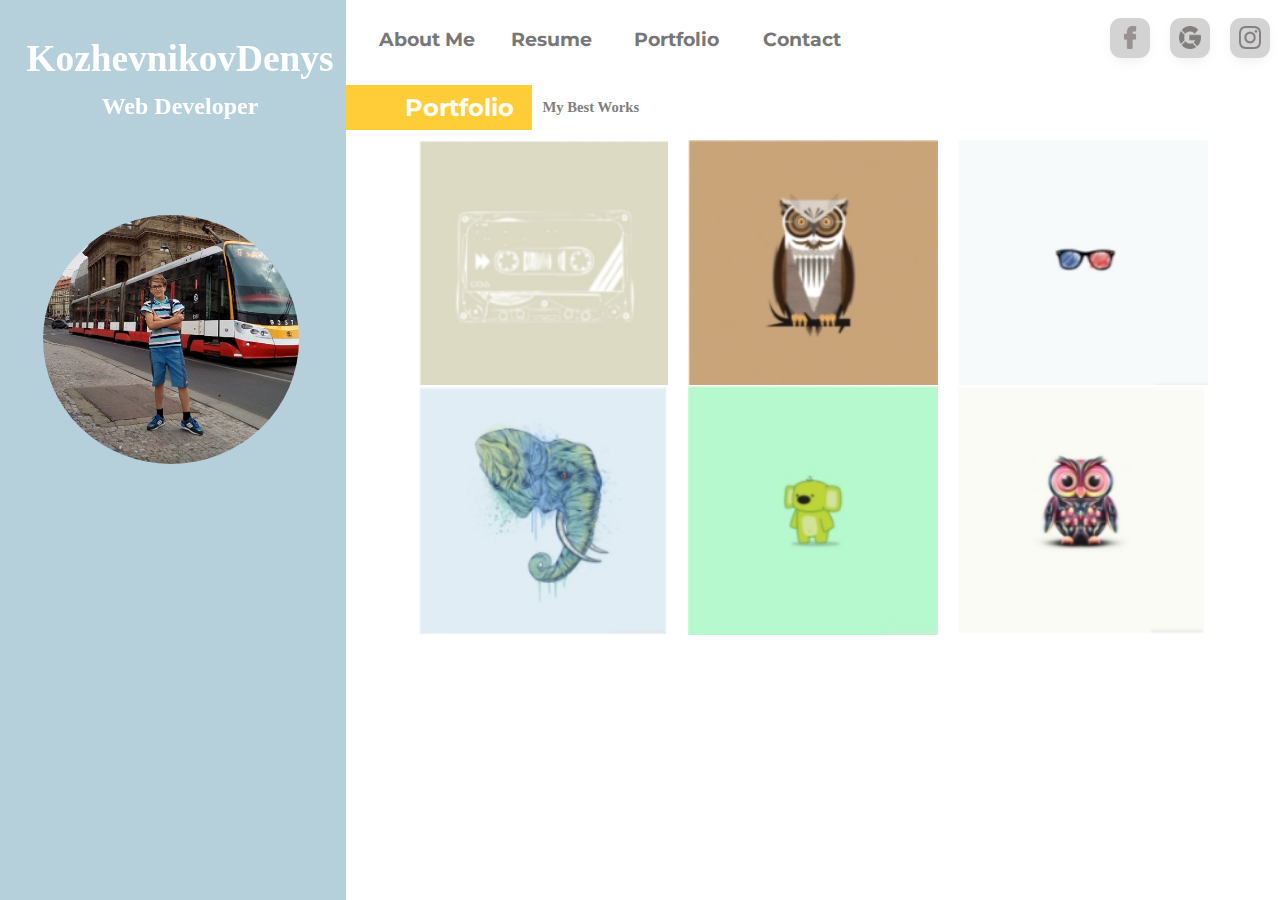
<file: Portfolio.html>
<!DOCTYPE html>
<html>
<head>
	<meta charset="utf-8">
	<link rel="shortcut icon" href="img/html.png" type="image/x-icon">
	<meta name="viewport" content="width=device-width, initial-scale=1.0,">
	<title>Portfolio</title>
	<link href="https://fonts.googleapis.com/css?family=Montserrat&display=swap" rel="stylesheet">
	<link rel="stylesheet" type="text/css" href="css/Portfolio.css">
</head>
<body>
	<div class="container">
		<div class="header">
				<div class="menu-wrap">
    				<input type="checkbox" class="toggler">
    				<div class="hamburger"><div></div></div>
    				<div class="menu">
      				<div>
        				<div>
          				<ul>
            				<li><a href="index.html">About Me</a></li>
            				<li><a href="Resume.html">Resume</a></li>
            				<li><a href="#">Portfolio</a></li>
            				<li><a href="Contact.html">Contact</a></li>
          				</ul>
        				</div>
      				</div>
    				</div>
  				</div>
			<div class="text">
				<p class="p1">KozhevnikovDenys</p>
				<p class="p2">Web Developer</p>
			</div>
			<p class="p300">Web Developer</p>
			<div class="oval">
				<div class="oval2"></div>
			</div>
			<div class="icono">
				<div class="fc">
					<div class="social-btns">
						<a class="btn facebook" href="#">
							<img class="i1mg" src="img/face.png" alt="">
						</a>
					</div>	
				</div>
				<div class="google">
					<div class="social-btns">
					<a class="btn google" href="#">
						<img class="i1mg" src="img/google.png" alt="">
					</a>
					</div>
				</div>	
				<div class="instg">
					<div class="social-btns">
					<a class="btn dribbble" href="#">
						<img class="i1mg" src="img/inst.png" alt="">
					</a>
					</div>
				</div>
			</div>
		</div>
		<div class="contact">
			<div class="meny">
				<ul class="menus">
    				<li><a href="index.html">About Me</a></li>
    				<li><a href="Resume.html">Resume</a></li>
    				<li><a href="#">Portfolio</a></li>
    				<li><a href="Contact.html">Contact</a></li>
    			</ul>	
			</div>
			<div class="icon">
				<div class="fc">
					<div class="social-btns">
						<a class="btn facebook" href="#">
							<img class="i1mg" src="img/face.png" alt="">
						</a>
					</div>	
				</div>
				<div class="google">
					<div class="social-btns">
					<a class="btn google" href="#">
						<img class="i1mg" src="img/google.png" alt="">
					</a>
					</div>
				</div>	
				<div class="instg">
					<div class="social-btns">
					<a class="btn dribbble" href="#">
						<img class="i1mg" src="img/inst.png" alt="">
					</a>
					</div>
				</div>
			</div>
			<div class="about_me">
				<div class="about"><p class="p6">Portfolio</p>
			</div>
			<p class="p3">My Best Works</p>	
			</div>
			<div class="my_best">
				<div class="best1">
					<img class="sim" src="img/foto10.jpg" alt="">
				</div>
				<div class="best2">
					<img class="sim" src="img/foto11.jpg" alt="">
				</div>
				<div class="best3">
					<img class="sim" src="img/foto12.jpg" alt="">
				</div>
				<div class="best5">
					<img class="sim" src="img/foto13.jpg" alt="">
				</div>
				<div class="best6">
					<img class="sim" src="img/foto14.jpg" alt="">
				</div>
				<div class="best7">
					<img class="sim" src="img/foto15.jpg" alt="">
				</div>
			</div>
		</div>
	</div>
</body>
</html>
</file>
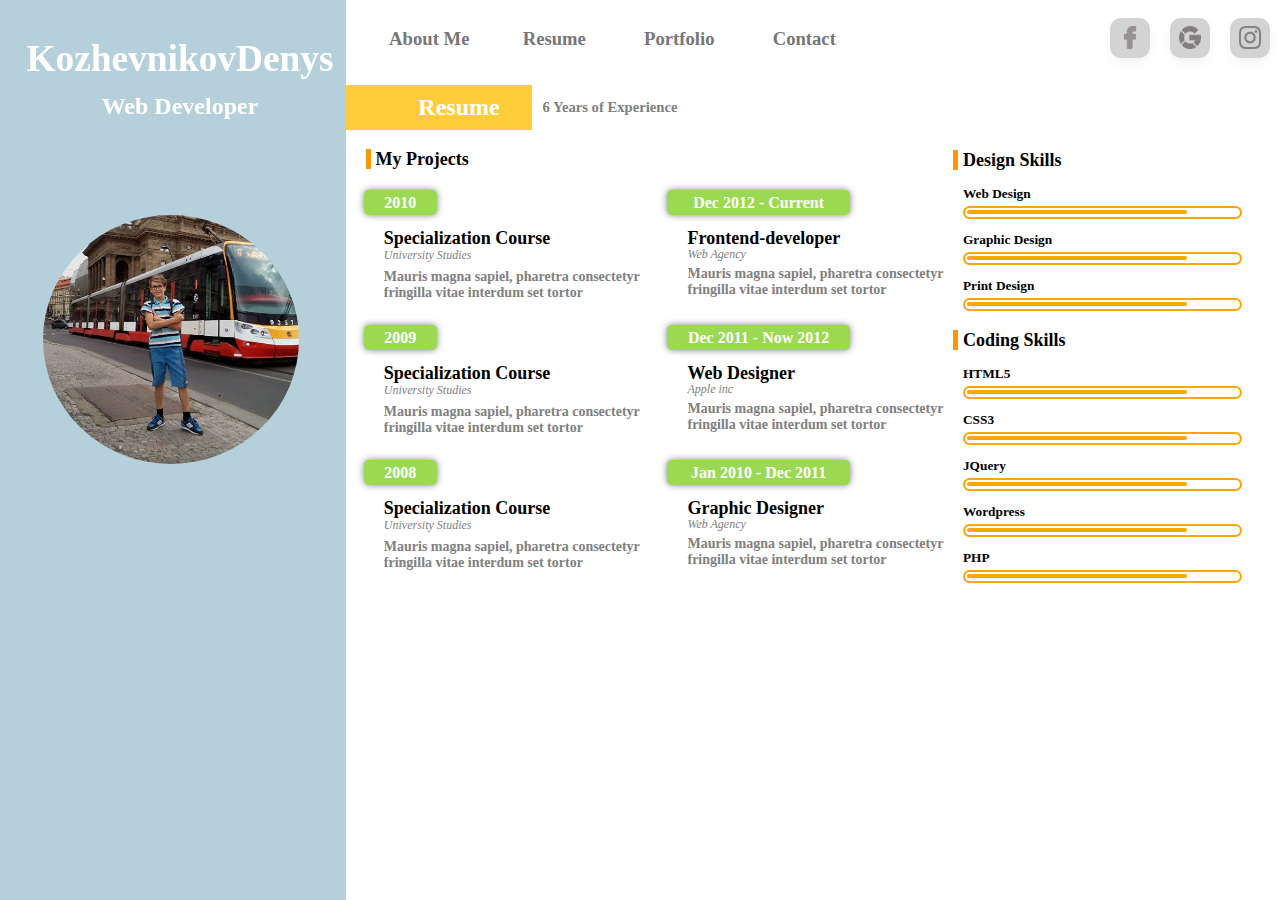
<file: Resume.html>
<!DOCTYPE html>
<html>
<head lang="uk">
	<meta charset="utf-8">
	<link rel="shortcut icon" href="img/html.png" type="image/x-icon">
	<meta name="viewport" content="width=device-width, initial-scale=1.0">
	<link href="https://fonts.googleapis.com/css?family=Montserrat&display=swap" rel="stylesheet">
	<title>Resume</title>
	<link rel="stylesheet" type="text/css" href="css/Resume.css">
</head>
<body>
	<div class="container">
		<div class="header">
			<div class="menu-wrap">
    			<input type="checkbox" class="toggler">
    			<div class="hamburger"><div></div></div>
    			<div class="menu">
      			<div>
        			<div>
          			<ul>
            			<li><a href="index.html">About Me</a></li>
            			<li><a href="#">Resume</a></li>
            			<li><a href="Portfolio.html">Portfolio</a></li>
            			<li><a href="Contact.html">Contact</a></li>
          			</ul>
        			</div>
      			</div>
    			</div>
  			</div>
			<div class="text">
				<p class="p1">KozhevnikovDenys</p>
				<p class="p2">Web Developer</p>
			</div>
			<p class="p300">Web Developer</p>
			<div class="oval">
				<div class="oval2"></div>
			</div>
			<div class="icono">
				<div class="fc">
					<div class="social-btns">
						<a class="btn facebook" href="#">
							<img class="i1mg" src="img/face.png" alt="">
						</a>
					</div>	
				</div>
				<div class="google">
					<div class="social-btns">
					<a class="btn google" href="#">
						<img class="i1mg" src="img/google.png" alt="">
					</a>
					</div>
				</div>	
				<div class="instg">
					<div class="social-btns">
					<a class="btn dribbble" href="#">
						<img class="i1mg" src="img/inst.png" alt="">
					</a>
					</div>
				</div>
			</div>
		</div>
		<div class="contact">
			<div class="meny">
				<ul class="menus">
    				<li><a href="index.html">About Me</a></li>
    				<li><a href="#">Resume</a></li>
    				<li><a href="Portfolio.html">Portfolio</a></li>
    				<li><a href="Contact.html">Contact</a></li>
    			</ul>	
			</div>
			<div class="icon">
				<div class="fc">
					<div class="social-btns">
						<a class="btn facebook" href="#">
							<img class="i1mg" src="img/face.png" alt="">
						</a>
					</div>	
				</div>
				<div class="google">
					<div class="social-btns">
					<a class="btn google" href="#">
						<img class="i1mg" src="img/google.png" alt="">
					</a>
					</div>
				</div>	
				<div class="instg">
					<div class="social-btns">
					<a class="btn dribbble" href="#">
						<img class="i1mg" src="img/inst.png" alt="">
					</a>
					</div>
				</div>
			</div>
			<div class="about_me">
				<div class="about"><p class="p6">Resume</p>
			</div>
			<p class="p3">6 Years of Experience</p>	
			</div>
			<div class="text2">
				<div class="text__text_resume">
					<div class="star">
						<p class="p20"><a class="a" href="#">Education</a></p>
					</div>
					<div class="end">
						<p class="p20"><a class="a" href="#">Experience</a></p>
					</div>
					<div class="center">
						<p class="p20"><a class="a" href="#">My Projects</a></p>
					</div>
				</div>
				<div class="text_foto_foto_text">
					<div class="left2010">
						<div class="class">2010</div>
						<div class="blos_text">
							<p class="p23">Specialization Course</p>
							<p class="class3">University Studies</p>
							<p class="p24">Mauris magna sapiel, pharetra consectetyr fringilla vitae interdum set tortor</p>
						</div>
					</div>
					<div class="left2009">
						<div class="class">2009</div>
						<div class="blos_text">
							<p class="p23">Specialization Course</p>
							<p class="class3">University Studies</p>
							<p class="p24">Mauris magna sapiel, pharetra consectetyr fringilla vitae interdum set tortor</p>
						</div>
					</div>
					<div class="left2008">
						<div class="class">2008</div>
						<div class="blos_text">
							<p class="p23">Specialization Course</p>
							<p class="class3">University Studies</p>
							<p class="p24">Mauris magna sapiel, pharetra consectetyr fringilla vitae interdum set tortor</p>
						</div>
					</div>

						<!--==Права сторона==-->
					<div class="preg2012">
						<div class="class2">Dec 2012 - Current</div>
						<div class="blos_text2">
							<p class="p26">Frontend-developer</p>
							<p class="class4">Web Agency</p>
							<p class="p27">Mauris magna sapiel, pharetra consectetyr fringilla vitae interdum set tortor</p>
						</div>
					</div>
					<div class="preg2011">
						<div class="class2">Dec 2011 - Now 2012</div>
						<div class="blos_text2">
							<p class="p26">Web Designer</p>
							<p class="class4">Apple inc</p>
							<p class="p27">Mauris magna sapiel, pharetra consectetyr fringilla vitae interdum set tortor</p>
						</div>
					</div>
					<div class="preg2010">
						<div class="class2">Jan 2010 - Dec 2011</div>
						<div class="blos_text2">
							<p class="p26">Graphic Designer</p>
							<p class="class4">Web Agency</p>
							<p class="p27">Mauris magna sapiel, pharetra consectetyr fringilla vitae interdum set tortor</p>
						</div>
					</div>
				</div>
			</div>
			<div class="text3">
				<div class="den">
					<div class="div9"><p class="p30"><a class="a" href="#">Design Skills</a></p></div>
					<div class="div10">
						<div class="dp31"><p class="p31">Web Design</p></div>
						<div class="status">
							<div class="status2"></div>
						</div>
					</div>
					<div class="div11">
						<div class="dp31"><p class="p31">Graphic Design</p></div>
						<div class="status">
							<div class="status2"></div>
						</div>
					</div>
					<div class="div12">
						<div class="dp31"><p class="p31">Print Design</p></div>
						<div class="status">
							<div class="status2"></div>
						</div>
					</div>
				</div>
				<div class="den2">
					<div class="div18"><p class="p30"><a class="a" href="#">Coding Skills</a></p></div>
					<div class="div13">
						<div class="dp31"><p class="p31">HTML5</p></div>
						<div class="status">
							<div class="status2"></div>
						</div>
					</div>
					<div class="div14">
						<div class="dp31"><p class="p31">CSS3</p></div>
						<div class="status">
							<div class="status2"></div>
						</div>
					</div>
					<div class="div15">
						<div class="dp31"><p class="p31">JQuery</p></div>
						<div class="status">
							<div class="status2"></div>
						</div>
					</div>
					<div class="div16">
						<div class="dp31"><p class="p31">Wordpress</p></div>
						<div class="status">
							<div class="status2"></div>
						</div>
					</div>
					<div class="div17">
						<div class="dp31"><p class="p31">PHP</p></div>
						<div class="status">
							<div class="status2"></div>
						</div>
					</div>
				</div>
			</div>
		</div>
	</div>
</body>
</html>
</file>
<file: css/Portfolio.css>
body {
	margin: 0;
	padding: 0;
}	

.container {
	display: grid;
	width: 100%;
	height: 100vh;
	margin: 0 auto;
	grid-template-columns: 27% 73%;
	grid-template-rows: 100%;
}
.header {
	grid-column: 1 / 2;
	grid-row: 1 / 2;
	display: grid;
	grid-template-columns: 12.5% 75% 12.5%;
	grid-template-rows: 150px 65px 250px;
	background: #b5d0db;
}
.text {
	grid-column: 1 / 4;
	grid-row: 1 / 2;
	color: white;
	font-weight: bold;
	position: fixed;
	margin-left: 26.5px;
	align-items: center;
	justify-content: center;
	display: grid;
}
.p1 {
	font-weight: bold;
	font-size: 28pt;
	color: white;
	text-align: center;
}
.p2 {
	font-weight: bold;
	font-size: 18pt;
	color: white;
	margin-top: -25px;
	text-align: center;	
}
.oval {
	display: grid;
	grid-column: 2 / 3;
	grid-row: 3 / 4;
}
.oval2 {
	position: fixed;
	display: flex;
	width: 20%;
	height: 249px;
	border-radius: 50%;
	background: url(..//img/ins2.png);
	background-size: cover;
	background-repeat: no-repeat;
	align-items: center;
	justify-content: center;
}

.contact {
	background: #ffffff;
	grid-column: 2 / 3;
	grid-row: 1 / 2;
	display: grid;
	grid-template-columns: 65% 35%;
	grid-template-rows: 75px 65px 475px;
}
.meny {
	grid-column: 1 / 2;
	grid-row: 1 / 2;
	flex-direction: row;
	display: flex; 
	justify-content: center;
	align-items: center;
	font-size: 14pt;
	font-weight: bold;
	font-family: 'Montserrat', sans-serif;
	color: black;
	justify-content: space-around;
}
.icon {
	grid-column: 2 / 3;
	grid-row: 1 / 2;
	flex-direction: row;
	display: flex;
	justify-content: flex-end;
	align-items: center;
}
.about_me {
	display: flex;
	flex-direction: row;
	align-items: center;
	align-items: center;
	grid-column: 1 / 3;
	grid-row: 2 / 3;
}
.about {
	width: 20%;
	height: 70%;
	background: #ffcd38;
	font-family: 'Montserrat', sans-serif;
	display: flex;
	color: white;
	align-items: center;
	justify-content: center;
	font-size: 18pt;
	font-weight: bold;
}
.p6 {
	margin-left: 40px; 
}
.p3 {
	font-weight: bold;
	font-size: 11pt;
	color: grey;
	margin-left: 10px;
}
.p4 {
	color: black;
	font-size: 14pt;
	font-weight: bold;
	margin: 20px;
	margin-left: 30px;
	margin-top: 30px;
}
.p5 {
	font-weight: bold;
	font-size: 16px;
	margin-top: -5px;
	margin-left: 30px;
	color: grey;
	width: 90%;
}
.img1 {
	display: flex;
	width: 20px;
	height: 20px; 
}
.lol {
	width: 40px;
	height: 40px;
	border-radius: 15px;
	display: flex;
	margin-right: 30px;
	align-items: center;
	justify-content: center;
	background: lightgrey;
}
.lol1 {
	margin-right: 10px;
	width: 40px;
	height: 40px;
	border-radius: 15px;
	display: flex;
	align-items: center;
	justify-content: center;
	background: lightgrey;
}
.lol2 {
	margin-right: 10px;
	width: 40px;
	height: 40px;
	border-radius: 15px;
	display: flex;
	align-items: center;
	justify-content: center;
	background: lightgrey;
}

:root {
  --mainColor: #ff9800;
}
.a {
  background:
     linear-gradient(
       to right,
       var(--mainColor) 0%,
       var(--mainColor) 5px,
       transparent 5px
     );
    background-repeat: repeat-x;
    background-size: 100%;
  color: #000;
  padding-left: 10px;
  text-decoration: none;
}

.a:hover {
  background:
     linear-gradient(
       to right,
       var(--mainColor) 0%,
       var(--mainColor) 5px,
       transparent
     );
}
.my_best {
	grid-column: 1 / 3;
	justify-content: center;
	grid-row: 3 / 4;
	display: grid;
	grid-template-columns: 250px 250px 250px 250px 250px;
	grid-template-rows: 225px 225px 225px;
	grid-gap: 20px;
}
.best1 {
	display: grid;
	grid-column: 2 / 3;
	grid-row: 1 / 2;
}
.best2 {
	display: grid;
	grid-column: 3 / 4;
	grid-row: 1 / 2;
}
.best3 {
	display: grid;
	grid-column: 4 / 5;
	grid-row: 1 / 2;
}
.best5 {
	display: grid;
	grid-column: 2 / 3;
	grid-row: 2 / 3;
}
.best6 {
	display: grid;
	grid-column: 3 / 4;
	grid-row: 2 / 3;
}
.best7 {
	display: grid;
	grid-column: 4 / 5;
	grid-row: 2 / 3;
}
.sim {
	display: flex;
	width: 100%;
	height: 100%;
}

@import url("https://fonts.googleapis.com/css?family=Varela+Round");

.menus {
  display: -webkit-box;
  display: -ms-flexbox;
  display: flex;
  -webkit-box-pack: center;
      -ms-flex-pack: center;
          justify-content: center;
  -webkit-box-align: center;
      -ms-flex-align: center;
          align-items: center;
  width: 100%;
  margin-left: -110px;
  height: 50px;
  margin-top: 50px;
  list-style: none;
}

.menus li {
  width: 125px;
  height: 50px;
  -webkit-transition: background-position-x 0.9s linear;
  transition: background-position-x 0.9s linear;
  text-align: center;
}
.menus li a {
  color: #777;
  text-decoration: none;
  -webkit-transition: all 0.45s;
  transition: all 0.45s;
}

.menus li:hover a {
  color: orange;
}
.social-btns .btn,
.social-btns .btn:before,
.social-btns .btn .fa {
  -webkit-transition: all 0.35s;
  transition: all 0.35s;
  -webkit-transition-timing-function: cubic-bezier(0.31, -0.105, 0.43, 1.59);
          transition-timing-function: cubic-bezier(0.31, -0.105, 0.43, 1.59);
}
.social-btns .btn:before {
  top: 90%;
  left: -110%;
}
.social-btns .btn .fa {
  -webkit-transform: scale(0.8);
          transform: scale(0.8);
}
.social-btns .btn.facebook:before {
  background-color: #3b5998;
}
.social-btns .btn.facebook .fa {
  color: #3b5998;
}
.social-btns .btn.twitter:before {
  background-color: #3cf;
}
.social-btns .btn.twitter .fa {
  color: #3cf;
}
.social-btns .btn.google:before {
  background-color: #dc4a38;
}
.social-btns .btn.google .fa {
  color: #dc4a38;
}
.social-btns .btn.dribbble:before {
  background-color: #f26798;
}
.social-btns .btn.dribbble .fa {
  color: #f26798;
}
.social-btns .btn.skype:before {
  background-color: #00aff0;
}
.social-btns .btn.skype .fa {
  color: #00aff0;
}
.social-btns .btn:focus:before,
.social-btns .btn:hover:before {
  top: -10%;
  left: -10%;
}
.social-btns .btn:focus .fa,
.social-btns .btn:hover .fa {
  color: #fff;
  -webkit-transform: scale(1);
          transform: scale(1);
}
.social-btns .btn {
  display: inline-block;
  background-color: lightgrey;
  width: 40px;
  height: 40px;
  line-height: 90px;
  margin: 0 10px;
  text-align: center;
  align-items: center;
  justify-content: center;
  position: relative;
  display: flex;
  overflow: hidden;
  border-radius: 28%;
  box-shadow: 0 5px 15px -5px rgba(0,0,0,0.1);
  opacity: 0.99;
}
.social-btns .btn:before {
  content: '';
  width: 120%;
  height: 120%;
  position: absolute;
  -webkit-transform: rotate(45deg);
          transform: rotate(45deg);
}
.social-btns .btn .fa {
  font-size: 38px;
  vertical-align: middle;
}
.i1mg {
  display: flex;
  width: 22.5px;
  height: 22.5px;
  z-index: 1;
}
.icono {
	display: none;
}
.p300 {
	display: none;
}
/*Меню Гамбургер Початок*/

:root {
  --primary-color: rgba(13, 110, 139, 0.75);
  --overlay-color: rgba(24, 39, 51 , 0.85);
  --menu-speed: 0.75s;
}

/* MENU STYLES */
.menu-wrap {
  position: fixed;
  top: 0;
  left: 0;
  z-index: 1;
}

.menu-wrap .toggler {
  position: absolute;
  top: 0;
  left: 0;
  z-index: 2;
  cursor: pointer;
  width: 50px;
  height: 50px;
  opacity: 0;
}

.menu-wrap .hamburger {
  position: absolute;
  top: 0;
  left: 0;
  z-index: 1;
  width: 30px;
  height: 30px;
  padding: 1rem;
  display: flex;
  align-items: center;
  justify-content: center;
}

/* Hamburger Line */
.menu-wrap .hamburger > div {
  position: relative;
  flex: none;
  width: 100%;
  height: 2px;
  display: flex;
  align-items: center;
  justify-content: center;
  transition: all 0.4s ease;
}

/* Hamburger Lines - Top & Bottom */
.menu-wrap .hamburger > div::before,
.menu-wrap .hamburger > div::after {
  content: '';
  position: absolute;
  z-index: 1;
  top: -10px;
  width: 100%;
  height: 2px;
  background: inherit;
}

/* Moves Line Down */
.menu-wrap .hamburger > div::after {
  top: 10px;
}

/* Toggler Animation */
.menu-wrap .toggler:checked + .hamburger > div {
  transform: rotate(135deg);
}

/* Turns Lines Into X */
.menu-wrap .toggler:checked + .hamburger > div:before,
.menu-wrap .toggler:checked + .hamburger > div:after {
  top: 0;
  transform: rotate(90deg);
}

/* Rotate On Hover When Checked */
.menu-wrap .toggler:checked:hover + .hamburger > div {
  transform: rotate(225deg);
}

/* Show Menu */
.menu-wrap .toggler:checked ~ .menu {
  visibility: visible;
}

.menu-wrap .toggler:checked ~ .menu > div {
  transform: scale(1);
  transition-duration: var(--menu-speed);
}

.menu-wrap .toggler:checked ~ .menu > div > div {
  opacity: 1;
  transition:  opacity 0.4s ease 0.4s;
}

.menu-wrap .menu {
  position: fixed;
  top: -10%;
  left: -10%;
  width: 120%;
  height: 115%;
  visibility: hidden;
  overflow: hidden;
  display: flex;
  align-items: center;
  justify-content: center;
}

.menu-wrap .menu > div {
  background: var(--overlay-color);
  border-radius: 50%;
  width: 200vw;
  height: 200vw;
  display: flex;
  flex: none;
  align-items: center;
  justify-content: center;
  transform: scale(0);
  transition: all 0.4s ease;
}

.menu-wrap .menu > div > div {
  text-align: center;
  max-width: 90vw;
  max-height: 100vh;
  opacity: 0;
  transition: opacity 0.4s ease;
}

.menu-wrap .menu > div > div > ul > li {
  list-style: none;
  color: #fff;
  font-size: 1.5rem;
  padding: 1rem;
}

.menu-wrap .menu > div > div > ul > li > a {
  color: inherit;
  text-decoration: none;
  transition: color 0.4s ease;
}

/*Меню Гамбургер Кінець*/
.p300 {
	font-weight: bold;
	font-size: 18pt;
	color: white;
	display: none;
	margin-top: -25px;
	text-align: center;	
}
@media (max-width: 768px) {
	.menu-wrap .menu {
  		position: fixed;
  		top: -50%;
  		left: -11%;
  		width: 120%;
  		height: 200%;
  		visibility: hidden;
 		overflow: hidden;
  		display: flex;
  		align-items: center;
  		justify-content: center;
	}
	.menu-wrap {
  		position: static;
  		top: 0;
  		left: 0;
  		z-index: 1;
	}
	.container {
		height: 200vh;
		display: grid;
		grid-template-columns: 50% 50%;
		grid-template-rows: 400px 400px 100px 100px;
	}
	.header {
		display: grid;
		grid-column: 1 / 3;
		grid-row: 1/2;
		align-items: center;
		grid-template-columns: 30% 40% 30%;
		grid-template-rows: 75px 300px;
		justify-content: center;
	}
	.p1 {
		display: flex;
		color: white;
		font-weight: bold;
		font-size: 34pt;
		text-align: center;

	}
	.p2 {
		display: none;
	}
	.p300 {
		display: flex;
		grid-column: 1 / 2;
		grid-row: 2 / 3;
		font-weight: bold;
		color: white;
		font-size: 38pt;
		margin-top: 0px;
		transform: rotate(-15deg);
	}
	.text {
		grid-column: 2 / 3;		
		grid-row: 1 / 2;
		position: static;
	}
	.oval {
		grid-column: 2 / 3;
		grid-row: 2 / 3;
		display: flex;
		position: static;
		z-index: 0;
	}
	.oval2 {
		position: static;
		width: 100%;
		height: 290px;
	}
	.icono {
		display: flex;
		grid-column: 3 / 4;
		grid-row: 2 / 3;
		justify-content: center;
		margin-top: -200px;
	}
	.contact {
		display: grid;
		grid-column: 1 / 3;
		grid-row: 2 / 3;
	}
	.meny {
		display: none;
	}
	.menus {
		display: none;
	}
	.menu-wrap .hamburger > div {
  		position: relative;
  		flex: none;
  		width: 100%;
  		height: 2px;
  		background: #fff;
  		display: flex;
  		align-items: center;
 		justify-content: center;
  		transition: all 0.4s ease;
	}
	.icon {
		display: none;
	}
	.menu-wrap .hamburger {
  		position: absolute;
  		top: 0;
  		left: 0;
  		z-index: 1;
  		width: 40px;
  		height: 30px;
  		padding: 1rem;
  		background: ;
  		display: flex;
  		align-items: center;
  		justify-content: center;
	}
	.about_me {
		display: flex;
		flex-direction: row;
		align-items: center;
		align-items: center;
		grid-column: 1 / 3;
		grid-row: 1 / 2;
	}
	.about {
		width: 23.5%;
		height: 80%;
		background: #ffcd38;
		font-family: 'Montserrat', sans-serif;
		display: flex;
		color: white;
		align-items: center;
		justify-content: center;
		font-size: 19pt;
		font-weight: bold;
	}
	.p6 {
		margin-left: 10px;
	}
	.p3 {
		font-size: 16pt;
	}
	.contact {
		background: #ffffff;
		display: grid;
		grid-template-columns: 65% 35%;
		grid-template-rows: 75px 10px 750px;
	}
	.my_best {
		grid-column: 1 / 3;
		justify-content: center;
		grid-row: 3 / 4;
		display: grid;
		margin-left: -40px;
		grid-template-columns: 25px 250px 250px;
		grid-template-rows: 225px 225px 225px;
		grid-gap: 20px;
	}
	.best3 {
		display: grid;
		grid-column: 3 / 4;
		grid-row: 3 / 4;
	}
	.best7 {
		display: grid;
		grid-column: 2 / 3;
		grid-row: 3 / 4;
	}
}

@media (max-width: 425px) {
	.menu-wrap .menu {
  		position: fixed;
  		top: -55%;
  		left: -11.5%;
  		width: 120%;
  		height: 200%;
  		visibility: hidden;
 		overflow: hidden;
  		display: flex;
  		align-items: center;
  		justify-content: center;
	}
	.menu-wrap {
  		position: static;
  		top: 0;
  		left: 0;
  		z-index: 1;
	}
	.container {
		height: 200vh;
		display: grid;
		grid-template-columns: 50% 50%;
		grid-template-rows: 400px 400px 100px 100px;
	}
	.header {
		display: grid;
		grid-column: 1 / 3;
		grid-row: 1/2;
		align-items: center;
		grid-template-columns: 12.5% 75% 12.5%;
		grid-template-rows: 85px 300px;
		justify-content: center;
	}
	.p1 {
		display: flex;
		color: white;
		font-weight: bold;
		font-size: 24pt;
		text-align: center;
		margin-top: 55px;
		margin-left: -25px;
	}
	.p2 {
		display: none;
	}
	.p300 {
		display: none;
		grid-column: 1 / 2;
		grid-row: 2 / 3;
		font-weight: bold;
		color: white;
		font-size: 38pt;
		margin-top: 0px;
		transform: rotate(-15deg);
	}
	.text {
		grid-column: 2 / 3;		
		grid-row: 1 / 2;
		position: static;
	}
	.oval {
		grid-column: 2 / 3;
		grid-row: 2 / 3;
		display: flex;
		position: static;
		z-index: 0;
	}
	.oval2 {
		position: static;
		width: 100%;
		height: 300px;
	}
	.icono {
		display: none;
		grid-column: 3 / 4;
		grid-row: 2 / 3;
		justify-content: center;
		margin-top: -200px;
	}
	.contact {
		display: grid;
		grid-column: 1 / 3;
		grid-row: 2 / 3;
	}
	.meny {
		display: none;
	}
	.menus {
		display: none;
	}
	.menu-wrap .hamburger > div {
  		position: relative;
  		flex: none;
  		width: 100%;
  		height: 2px;
  		background: #fff;
  		display: flex;
  		align-items: center;
 		justify-content: center;
  		transition: all 0.4s ease;
	}
	.icon {
		display: none;
	}
	.menu-wrap .hamburger {
  		position: absolute;
  		top: 0;
  		left: 0;
  		z-index: 1;
  		width: 40px;
  		height: 30px;
  		padding: 1rem;
  		background: ;
  		display: flex;
  		align-items: center;
  		justify-content: center;
	}
	.about_me {
		display: flex;
		flex-direction: row;
		align-items: center;
		align-items: center;
		grid-column: 1 / 3;
		grid-row: 1 / 2;
	}
	.about {
		width: 37.5%;
		height: 80%;
		background: #ffcd38;
		font-family: 'Montserrat', sans-serif;
		display: flex;
		color: white;
		align-items: center;
		justify-content: center;
		font-size: 18pt;
		font-weight: bold;
	}
	.p6 {
		margin-left: 10px;
	}
	.p3 {
		font-size: 13.5pt;
	}
	.contact {
		background: #ffffff;
		display: grid;
		grid-template-columns: 65% 35%;
		grid-template-rows: 75px 10px 750px;
	}
	.my_best {
		grid-column: 1 / 3;
		justify-content: center;
		grid-row: 3 / 4;
		display: grid;
		margin-left: 3px;
		grid-template-columns: 250px;
		grid-template-rows: 225px 225px 225px 225px 225px 225px 225px;
		grid-gap: 20px;
	}
	.best1 {
		display: grid;
		grid-column: 1 / 2;
		grid-row: 1 / 2;
	}
	.best2 {
		display: grid;
		grid-column: 1 / 2;
		grid-row: 2 / 3;
	}
	.best3 {
		display: grid;
		grid-column: 1 / 2;
		grid-row: 3 / 4;
	}
	.best5 {
		display: grid;
		grid-column: 1 / 2;
		grid-row: 4 / 5;
	}
	.best6 {
		display: grid;
		grid-column: 1 / 2;
		grid-row: 5 / 6;
	}
	.best7 {
		display: grid;
		grid-column: 1 / 2;
		grid-row: 6 / 7;
	}
}

@media (max-width: 375px) {
	.menu-wrap .menu {
  		position: fixed;
  		top: -55%;
  		left: -11.5%;
  		width: 120%;
  		height: 200%;
  		visibility: hidden;
 		overflow: hidden;
  		display: flex;
  		align-items: center;
  		justify-content: center;
	}
	.menu-wrap {
  		position: static;
  		top: 0;
  		left: 0;
  		z-index: 1;
	}
	.container {
		height: 200vh;
		display: grid;
		grid-template-columns: 50% 50%;
		grid-template-rows: 400px 400px 100px 100px;
	}
	.header {
		display: grid;
		grid-column: 1 / 3;
		grid-row: 1/2;
		align-items: center;
		grid-template-columns: 10% 80% 10%;
		grid-template-rows: 85px 300px;
		justify-content: center;
	}
	.p1 {
		display: flex;
		color: white;
		font-weight: bold;
		font-size: 24pt;
		text-align: center;
		margin-top: 75px;
		margin-left: -25px;
	}
	.p2 {
		display: none;
	}
	.p300 {
		display: none;
		grid-column: 1 / 2;
		grid-row: 2 / 3;
		font-weight: bold;
		color: white;
		font-size: 38pt;
		margin-top: 0px;
		transform: rotate(-15deg);
	}
	.text {
		grid-column: 2 / 3;		
		grid-row: 1 / 2;
		position: static;
	}
	.oval {
		grid-column: 2 / 3;
		grid-row: 2 / 3;
		display: flex;
		position: static;
		z-index: 0;
	}
	.oval2 {
		position: static;
		width: 100%;
		height: 280px;
	}
	.icono {
		display: none;
		grid-column: 3 / 4;
		grid-row: 2 / 3;
		justify-content: center;
		margin-top: -200px;
	}
	.contact {
		display: grid;
		grid-column: 1 / 3;
		grid-row: 2 / 3;
	}
	.meny {
		display: none;
	}
	.menus {
		display: none;
	}
	.menu-wrap .hamburger > div {
  		position: relative;
  		flex: none;
  		width: 100%;
  		height: 2px;
  		background: #fff;
  		display: flex;
  		align-items: center;
 		justify-content: center;
  		transition: all 0.4s ease;
	}
	.icon {
		display: none;
	}
	.menu-wrap .hamburger {
  		position: absolute;
  		top: 0;
  		left: 0;
  		z-index: 1;
  		width: 40px;
  		height: 30px;
  		padding: 1rem;
  		background: ;
  		display: flex;
  		align-items: center;
  		justify-content: center;
	}
	.about_me {
		display: flex;
		flex-direction: row;
		align-items: center;
		align-items: center;
		grid-column: 1 / 3;
		grid-row: 1 / 2;
	}
	.about {
		width: 36.5%;
		height: 70%;
		background: #ffcd38;
		font-family: 'Montserrat', sans-serif;
		display: flex;
		color: white;
		align-items: center;
		justify-content: center;
		font-size: 14pt;
		font-weight: bold;
	}
	.p6 {
		margin-left: 10px;
	}
	.p3 {
		font-size: 13.5pt;
	}
	.contact {
		background: #ffffff;
		display: grid;
		grid-template-columns: 65% 35%;
		grid-template-rows: 75px 10px 750px;
	}
	.my_best {
		grid-column: 1 / 3;
		justify-content: center;
		grid-row: 3 / 4;
		display: grid;
		margin-left: 3px;
		grid-template-columns: 250px;
		grid-template-rows: 225px 225px 225px 225px 225px 225px 225px;
		grid-gap: 20px;
	}
	.best1 {
		display: grid;
		grid-column: 1 / 2;
		grid-row: 1 / 2;
	}
	.best2 {
		display: grid;
		grid-column: 1 / 2;
		grid-row: 2 / 3;
	}
	.best3 {
		display: grid;
		grid-column: 1 / 2;
		grid-row: 3 / 4;
	}
	.best5 {
		display: grid;
		grid-column: 1 / 2;
		grid-row: 4 / 5;
	}
	.best6 {
		display: grid;
		grid-column: 1 / 2;
		grid-row: 5 / 6;
	}
	.best7 {
		display: grid;
		grid-column: 1 / 2;
		grid-row: 6 / 7;
	}
}

@media (max-width: 320px) {
	.menu-wrap .menu {
  		position: fixed;
  		top: -55%;
  		left: -11.5%;
  		width: 120%;
  		height: 200%;
  		visibility: hidden;
 		overflow: hidden;
  		display: flex;
  		align-items: center;
  		justify-content: center;
	}
	.menu-wrap {
  		position: static;
  		top: 0;
  		left: 0;
  		z-index: 1;
	}
	.container {
		height: 200vh;
		display: grid;
		grid-template-columns: 50% 50%;
		grid-template-rows: 400px 400px 100px 100px;
	}
	.header {
		display: grid;
		grid-column: 1 / 3;
		grid-row: 1/2;
		align-items: center;
		grid-template-columns: 10% 80% 10%;
		grid-template-rows: 85px 300px;
		justify-content: center;
	}
	.p1 {
		display: flex;
		color: white;
		font-weight: bold;
		font-size: 24pt;
		text-align: center;
		margin-top: 100px;
		margin-left: -25px;
	}
	.p2 {
		display: none;
	}
	.p300 {
		display: none;
		grid-column: 1 / 2;
		grid-row: 2 / 3;
		font-weight: bold;
		color: white;
		font-size: 38pt;
		margin-top: 0px;
		transform: rotate(-15deg);
	}
	.text {
		grid-column: 2 / 3;		
		grid-row: 1 / 2;
		position: static;
	}
	.oval {
		grid-column: 2 / 3;
		grid-row: 2 / 3;
		display: flex;
		position: static;
		z-index: 0;
	}
	.oval2 {
		position: static;
		width: 100%;
		height: 245px;
	}
	.icono {
		display: none;
		grid-column: 3 / 4;
		grid-row: 2 / 3;
		justify-content: center;
		margin-top: -200px;
	}
	.contact {
		display: grid;
		grid-column: 1 / 3;
		grid-row: 2 / 3;
	}
	.meny {
		display: none;
	}
	.menus {
		display: none;
	}
	.menu-wrap .hamburger > div {
  		position: relative;
  		flex: none;
  		width: 100%;
  		height: 2px;
  		background: #fff;
  		display: flex;
  		align-items: center;
 		justify-content: center;
  		transition: all 0.4s ease;
	}
	.icon {
		display: none;
	}
	.menu-wrap .hamburger {
  		position: absolute;
  		top: 0;
  		left: 0;
  		z-index: 1;
  		width: 40px;
  		height: 30px;
  		padding: 1rem;
  		background: ;
  		display: flex;
  		align-items: center;
  		justify-content: center;
	}
	.about_me {
		display: flex;
		flex-direction: row;
		align-items: center;
		align-items: center;
		grid-column: 1 / 3;
		grid-row: 1 / 2;
	}
	.about {
		width: 34%;
		height: 70%;
		background: #ffcd38;
		font-family: 'Montserrat', sans-serif;
		display: flex;
		color: white;
		align-items: center;
		justify-content: center;
		font-size: 16pt;
		font-weight: bold;
	}
	.p6 {
		margin-left: 10px;
	}
	.p3 {
		font-size: 13.5pt;
	}
	.contact {
		background: #ffffff;
		display: grid;
		grid-template-columns: 65% 35%;
		grid-template-rows: 75px 10px 750px;
	}
	.my_best {
		grid-column: 1 / 3;
		justify-content: center;
		grid-row: 3 / 4;
		display: grid;
		margin-left: 3px;
		grid-template-columns: 250px;
		grid-template-rows: 225px 225px 225px 225px 225px 225px 225px;
		grid-gap: 20px;
	}
	.best1 {
		display: grid;
		grid-column: 1 / 2;
		grid-row: 1 / 2;
	}
	.best2 {
		display: grid;
		grid-column: 1 / 2;
		grid-row: 2 / 3;
	}
	.best3 {
		display: grid;
		grid-column: 1 / 2;
		grid-row: 3 / 4;
	}
	.best5 {
		display: grid;
		grid-column: 1 / 2;
		grid-row: 4 / 5;
	}
	.best6 {
		display: grid;
		grid-column: 1 / 2;
		grid-row: 5 / 6;
	}
	.best7 {
		display: grid;
		grid-column: 1 / 2;
		grid-row: 6 / 7;
	}
}
</file>
<file: css/Resume.css>
:root {
  --primary-color: rgba(13, 110, 139, 0.75);
  --overlay-color: rgba(24, 39, 51 , 0.85);
  --menu-speed: 0.75s;
}
body {
	margin: 0;
	padding: 0;
}	
.container {
	display: grid;
	width: 100%;
	height: 100vh;
	margin: 0 auto;
	grid-template-columns: 27% 73%;
	grid-template-rows: 100%;
}
.header {
	grid-column: 1 / 2;
	grid-row: 1 / 2;
	display: grid;
	grid-template-columns: 12.5% 75% 12.5%;
	grid-template-rows: 150px 65px 250px;
	background: #b5d0db;
}
.text {
	grid-column: 1 / 4;
	grid-row: 1 / 2;
	color: white;
	font-weight: bold;
	position: fixed;
	margin-left: 26.5px;
	align-items: center;
	justify-content: center;
	display: grid;
}
.p1 {
	font-weight: bold;
	font-size: 28pt;
	color: white;
	text-align: center;
}
.p2 {
	font-weight: bold;
	font-size: 18pt;
	color: white;
	margin-top: -25px;
	text-align: center;	
}
.oval {
	display: grid;
	grid-column: 2 / 3;
	grid-row: 3 / 4;
}
.oval2 {
	position: fixed;
	display: flex;
	width: 20%;
	height: 249px;
	border-radius: 50%;
	background: url(..//img/ins2.png);
	background-size: cover;
	background-repeat: no-repeat;
	align-items: center;
	justify-content: center;
}

.contact {
	background: #ffffff;
	grid-column: 2 / 3;
	grid-row: 1 / 2;
	display: grid;
	grid-template-columns: 65% 35%;
	grid-template-rows: 75px 65px 450px 100px;
}
.meny {
	grid-column: 1 / 2;
	grid-row: 1 / 2;
	flex-direction: row;
	display: flex; 
	justify-content: center;
	align-items: center;
	font-size: 14pt;
	font-weight: bold;
	color: black;
	justify-content: space-around;
}
.icon {
	grid-column: 2 / 3;
	grid-row: 1 / 2;
	flex-direction: row;
	display: flex;
	justify-content: flex-end;
	align-items: center;
}
.icono {
	grid-column: 4 / 5;
	grid-row: 1 / 2;
	flex-direction: row;
	display: none;
	justify-content: flex-end;
	align-items: center;
}
.about_me {
	display: flex;
	flex-direction: row;
	align-items: center;
	align-items: center;
	grid-column: 1 / 3;
	grid-row: 2 / 3;
}
.about {
	width: 20%;
	height: 70%;
	background: #ffcd38;
	display: flex;
	color: white;
	align-items: center;
	justify-content: center;
	font-size: 18pt;
	font-weight: bold;
}
.p6 {
	margin-left: 40px; 
}
.p3 {
	font-weight: bold;
	font-size: 11pt;
	color: grey;
	margin-left: 10px;
}
.p4 {
	color: black;
	font-size: 14pt;
	font-weight: bold;
	margin: 20px;
	margin-left: 30px;
	margin-top: 30px;
}
.p5 {
	font-weight: bold;
	font-size: 16px;
	margin-top: -5px;
	margin-left: 30px;
	color: grey;
	width: 90%;
}
.img1 {
	display: flex;
	width: 20px;
	height: 20px; 
}
.lol {
	width: 40px;
	height: 40px;
	border-radius: 15px;
	display: flex;
	margin-right: 30px;
	align-items: center;
	justify-content: center;
	background: lightgrey;
}
.lol1 {
	margin-right: 10px;
	width: 40px;
	height: 40px;
	border-radius: 15px;
	display: flex;
	align-items: center;
	justify-content: center;
	background: lightgrey;
}
.lol2 {
	margin-right: 10px;
	width: 40px;
	height: 40px;
	border-radius: 15px;
	display: flex;
	align-items: center;
	justify-content: center;
	background: lightgrey;
}

:root {
  --mainColor: #ff9800;
}
.a {
  background:
     linear-gradient(
       to right,
       var(--mainColor) 0%,
       var(--mainColor) 5px,
       transparent 5px
     );
    background-repeat: repeat-x;
    background-size: 100%;
  color: #000;
  padding-left: 10px;
  text-decoration: none;
}

.a:hover {
  background:
     linear-gradient(
       to right,
       var(--mainColor) 0%,
       var(--mainColor) 5px,
       transparent
     );
}
.text2 {
	display: grid;
	grid-column: 1 / 2;
	grid-row: 3 / 4;
	grid-template-columns: 50% 50%;
	grid-template-rows: 50px 395px;
}
.text__text_resume {
	display: grid;
	grid-template-columns: 50% 50%;
	grid-template-rows: 100%;
	grid-column: 1 / 3;
	grid-row: 1 / 2;
}
.star {
	grid-column: 1 / 2;
	display: flex;
	align-items: center;
	grid-row: 1 / 2;
}
.end {
	grid-column: 2 / 3;
	display: flex;
	align-items: center;
	grid-row: 1 / 2;
}
.p20 {
	font-size: 13.5pt;
	font-weight: bold;
	margin-left: 20px;
	color: black;
}
.text_foto_foto_text {
	display: grid;
	grid-template-columns: 50% 50%;
	grid-template-rows: 125px 10px 125px 10px 125px;
	grid-column: 1 / 3;
	grid-row: 2 / 3;
}
.left2010 {
	display: grid;
	grid-template-columns: 6% 24% 50% 21%;
	grid-template-rows: 25px 93px;
	grid-column: 1 / 2;
	grid-row: 1 / 2;
}
.left2009 {
	display: grid;
	grid-template-columns: 6% 24% 50% 21%;
	grid-template-rows: 25px 93px;
	grid-column: 1 / 2;
	grid-row: 3 / 4;
}
.left2008 {
	display: grid;
	grid-template-columns: 6% 24% 50% 21%;
	grid-template-rows: 25px 93px;
	grid-column: 1 / 2;
	grid-row: 5 / 6;
}
.class {
	grid-column: 2 / 3;
	grid-row: 1 / 2;
	background: #9bd952;
	text-align: center;
	display: flex;
	justify-content: center;
	align-items: center;
	color: white;
	box-shadow: 0px 0px 7px grey;
	font-weight: bold;
	border-radius: 5px;
}
.class3 {
	font-size: 9pt;
	color: grey;
	font-style: oblique;
	margin-top: -60px;
	margin-left: 20px;
}
.blos_text {
	display: grid;
	grid-column: 2 / 5;
	grid-row: 3 / 4;
}
.p23 {
	font-weight: bold;
	font-size: 13.5pt;
	color: black;
	margin-top: -80px;
	margin-left: 20px;
}
.p24 {
	font-weight: bold;
	font-size: 10.5pt;
	color: grey;
	margin-left: 20px;
	margin-top: -40px;
}




















.preg2012 {
	display: grid;
	grid-template-columns: 6% 60% 34%;
	grid-template-rows: 25px 93px;
	grid-column: 2 / 3;
	grid-row: 1 / 2;
}
.preg2011 {
	display: grid;
	grid-template-columns: 6% 60% 34%;
	grid-template-rows: 25px 93px;
	grid-column: 2 / 2;
	grid-row: 3 / 4;
}

.preg2010 {
	display: grid;
	grid-template-columns: 6% 60% 34%;
	grid-template-rows: 25px 93px;
	grid-column: 2 / 3;
	grid-row: 5 / 6;
}
.preg201 {
	display: grid;
	grid-template-columns: 6% 60% 34%;
	grid-template-rows: 25px 93px;
	grid-column: 2 / 3;
	grid-row: 5 / 6;
}

.class2 {
	grid-column: 2 / 3;
	grid-row: 1 / 2;
	background: #9bd952;
	text-align: center;
	display: flex;
	justify-content: center;
	align-items: center;
	color: white;
	box-shadow: 0px 0px 7px grey;
	font-weight: bold;
	border-radius: 5px;
}
.blos_text2 {
	display: grid;
	grid-column: 2 / 5;
	grid-row: 2 / 3;
}
.p26 {
	font-weight: bold;
	font-size: 13.5pt;
	color: black;
	margin-top: 13px;
	margin-left: 20px;
}
.p27 {
	font-weight: bold;
	font-size: 10.5pt;
	color: grey;
	margin-left: 20px;
	margin-top: -8px;
}
.class4 {
	font-size: 9pt;
	color: grey;
	font-style: oblique;	
	margin-top: -20px;
	margin-left: 20px;
}

.text3 {
	grid-column: 2 / 3;
	grid-row: 3 / 4;
	display: grid;
	grid-template-columns: 100%;
	grid-template-rows: 40% 60%;
}
.den {
	grid-column: 1/2; 
	grid-row: 1/2;
	display: grid;
	grid-template-columns: 33.3% 55% ;
	grid-template-rows: 40px 46px 46px 46px 46px ;
}
.div9 {
	display: flex;
	grid-column: 1 / 4;
	grid-row: 1/2;
	align-items: center;
}
.p30 {
	font-size: 13.5pt;
	font-weight: bold;
	color: black;
}
.div10 {
	display: grid;
	grid-column: 1 / 3;
	grid-row: 2 / 3;
}
.div11 {
	display: grid;
	grid-column: 1 / 3;
	grid-row: 3 / 4;
}
.div12 {
	display: grid;
	grid-column: 1 / 3;
	grid-row: 4 / 5;
}
.status {
	display: flex;
	grid-column: 1 / 3;
	grid-row: 2/3;
	flex-direction: column;
	justify-content: center;
	border:1px solid ;
	border-radius: 10px;
	margin-left: 10px;
	height: 9px;
	margin-top: -15px;
}
.status1 {
	width: 90%;
	height: 4px;
	display: flex;
	align-items: center;
	border-radius: 5px;
	background: #FFA500;
}
.status2 {
	width: 80%;
	height: 6px;
	display: flex;
	align-items: center;
	border-radius: 5px;
	background: green;
}
.status3 {
	width: 65%;
	height: 4px;
	display: flex;
	align-items: center;
	border-radius: 5px;
	background: #FFA500;
}
.status4 {
	width: 90%;
	height: 4px;
	display: flex;
	align-items: center;
	border-radius: 5px;
	background: #FFA500;
}
.status5 {
	width: 50%;
	height: 4px;
	display: flex;
	align-items: center;
	border-radius: 5px;
	background: #FFA500;
}
.status6 {
	width: 70%;
	height: 4px;
	display: flex;
	align-items: center;
	border-radius: 5px;
	background: #FFA500;
}
.status7 {
	width: 45%;
	height: 4px;
	display: flex;
	align-items: center;
	border-radius: 5px;
	background: #FFA500;
}
.dp31 {
	font-size: 10pt;
	font-weight: bold;
	color: black;
	margin-left: 10px;
	margin-top: -7px;
}

.den2 {
	grid-column: 1/2; 
	grid-row: 2/3;
	display: grid;
	grid-template-columns: 33.3% 55%;
	grid-template-rows: 40px 46px 46px 46px 46px 46px 46px 46px;
}
.div18 {
	display: flex;
	grid-column: 1 / 4;
	grid-row: 1/2;
	align-items: center;
}
.p30 {
	font-size: 13.5pt;
	font-weight: bold;
	color: black;
}
.div13 {
	display: grid;
	grid-column: 1 / 3;
	grid-row: 2 / 3;
}
.div14 {
	display: grid;
	grid-column: 1 / 3;
	grid-row: 3 / 4;
}
.div15 {
	display: grid;
	grid-column: 1 / 3;
	grid-row: 4 / 5;
}
.div16 {
	display: grid;
	grid-column: 1 / 3;
	grid-row: 5 / 6;
}
.div17 {
	display: grid;
	grid-column: 1 / 3;
	grid-row: 6 / 7;
}
.end {
	display: none;
}
.star {
	display: none;
}
.center {
	margin-top: -9px;
	display: flex;
}
.status {
	display: flex;
	grid-column: 1 / 3;
	grid-row: 2/3;
	flex-direction: column;
	justify-content: center;
	border:2px solid orange;
	border-radius: 10px;
	margin-left: 10px;
	height: 9px;
	margin-top: -15px;
}
.status2 {
	width: 80%;
	height: 4px;
	margin-left: 2px;
	margin-top: 0.3px;
	display: flex;
	align-items: center;
	border-radius: 5px;
	background: orange;
}
.dp31 {
	font-size: 10pt;
	font-weight: bold;
	color: black;
	margin-left: 10px;
	margin-top: -7px;
}

@import url("https://fonts.googleapis.com/css?family=Varela+Round");

.menus {
  display: -webkit-box;
  display: -ms-flexbox;
  display: flex;
  -webkit-box-pack: center;
      -ms-flex-pack: center;
          justify-content: center;
  -webkit-box-align: center;
      -ms-flex-align: center;
          align-items: center;
  width: 100%;
  height: 50px;
  margin-left: -105px;
  margin-top: 50px;
  list-style: none;
}

.menus li {
  width: 125px;
  height: 50px;
  -webkit-transition: background-position-x 0.9s linear;
  transition: background-position-x 0.9s linear;
  text-align: center;
}
.menus li a {
  color: #777;
  text-decoration: none;
  -webkit-transition: all 0.45s;
  transition: all 0.45s;
}

.menus li:hover a {
  color: orange;
}
.social-btns .btn,
.social-btns .btn:before,
.social-btns .btn .fa {
  -webkit-transition: all 0.35s;
  transition: all 0.35s;
  -webkit-transition-timing-function: cubic-bezier(0.31, -0.105, 0.43, 1.59);
          transition-timing-function: cubic-bezier(0.31, -0.105, 0.43, 1.59);
}
.social-btns .btn:before {
  top: 90%;
  left: -110%;
}
.social-btns .btn .fa {
  -webkit-transform: scale(0.8);
          transform: scale(0.8);
}
.social-btns .btn.facebook:before {
  background-color: #3b5998;
}
.social-btns .btn.facebook .fa {
  color: #3b5998;
}
.social-btns .btn.twitter:before {
  background-color: #3cf;
}
.social-btns .btn.twitter .fa {
  color: #3cf;
}
.social-btns .btn.google:before {
  background-color: #dc4a38;
}
.social-btns .btn.google .fa {
  color: #dc4a38;
}
.social-btns .btn.dribbble:before {
  background-color: #f26798;
}
.social-btns .btn.dribbble .fa {
  color: #f26798;
}
.social-btns .btn.skype:before {
  background-color: #00aff0;
}
.social-btns .btn.skype .fa {
  color: #00aff0;
}
.social-btns .btn:focus:before,
.social-btns .btn:hover:before {
  top: -10%;
  left: -10%;
}
.social-btns .btn:focus .fa,
.social-btns .btn:hover .fa {
  color: #fff;
  -webkit-transform: scale(1);
          transform: scale(1);
}
.social-btns .btn {
  display: inline-block;
  background-color: lightgrey;
  width: 40px;
  height: 40px;
  line-height: 90px;
  margin: 0 10px;
  text-align: center;
  align-items: center;
  justify-content: center;
  position: relative;
  display: flex;
  overflow: hidden;
  border-radius: 28%;
  box-shadow: 0 5px 15px -5px rgba(0,0,0,0.1);
  opacity: 0.99;
}
.social-btns .btn:before {
  content: '';
  width: 120%;
  height: 120%;
  position: absolute;
  -webkit-transform: rotate(45deg);
          transform: rotate(45deg);
}
.social-btns .btn .fa {
  font-size: 38px;
  vertical-align: middle;
}
.i1mg {
  display: flex;
  width: 22.5px;
  height: 22.5px;
  z-index: 1;
}

/*Меню Гамбургер Початок*/

:root {
  --primary-color: rgba(13, 110, 139, 0.75);
  --overlay-color: rgba(24, 39, 51 , 0.85);
  --menu-speed: 0.75s;
}

/* MENU STYLES */
.menu-wrap {
  position: fixed;
  top: 0;
  left: 0;
  z-index: 1;
}

.menu-wrap .toggler {
  position: absolute;
  top: 0;
  left: 0;
  z-index: 2;
  cursor: pointer;
  width: 50px;
  height: 50px;
  opacity: 0;
}

.menu-wrap .hamburger {
  position: absolute;
  top: 0;
  left: 0;
  z-index: 1;
  width: 30px;
  height: 30px;
  padding: 1rem;
  display: flex;
  align-items: center;
  justify-content: center;
}

/* Hamburger Line */
.menu-wrap .hamburger > div {
  position: relative;
  flex: none;
  width: 100%;
  height: 2px;
  display: flex;
  align-items: center;
  justify-content: center;
  transition: all 0.4s ease;
}

/* Hamburger Lines - Top & Bottom */
.menu-wrap .hamburger > div::before,
.menu-wrap .hamburger > div::after {
  content: '';
  position: absolute;
  z-index: 1;
  top: -10px;
  width: 100%;
  height: 2px;
  background: inherit;
}

/* Moves Line Down */
.menu-wrap .hamburger > div::after {
  top: 10px;
}

/* Toggler Animation */
.menu-wrap .toggler:checked + .hamburger > div {
  transform: rotate(135deg);
}

/* Turns Lines Into X */
.menu-wrap .toggler:checked + .hamburger > div:before,
.menu-wrap .toggler:checked + .hamburger > div:after {
  top: 0;
  transform: rotate(90deg);
}

/* Rotate On Hover When Checked */
.menu-wrap .toggler:checked:hover + .hamburger > div {
  transform: rotate(225deg);
}

/* Show Menu */
.menu-wrap .toggler:checked ~ .menu {
  visibility: visible;
}

.menu-wrap .toggler:checked ~ .menu > div {
  transform: scale(1);
  transition-duration: var(--menu-speed);
}

.menu-wrap .toggler:checked ~ .menu > div > div {
  opacity: 1;
  transition:  opacity 0.4s ease 0.4s;
}

.menu-wrap .menu {
  position: fixed;
  top: -10%;
  left: -25px;
  width: 120%;
  height: 115%;
  visibility: hidden;
  overflow: hidden;
  display: flex;
  align-items: center;
  justify-content: center;
}

.menu-wrap .menu > div {
  background: var(--overlay-color);
  border-radius: 50%;
  width: 200vw;
  height: 200vw;
  display: flex;
  flex: none;
  align-items: center;
  justify-content: center;
  transform: scale(0);
  transition: all 0.4s ease;
}

.menu-wrap .menu > div > div {
  text-align: center;
  max-width: 90vw;
  max-height: 100vh;
  opacity: 0;
  transition: opacity 0.4s ease;
}

.menu-wrap .menu > div > div > ul > li {
  list-style: none;
  color: #fff;
  font-size: 1.5rem;
  padding: 1rem;
}

.menu-wrap .menu > div > div > ul > li > a {
  color: inherit;
  text-decoration: none;
  transition: color 0.4s ease;
}

/*Меню Гамбургер Кінець*/
.p300 {
	font-weight: bold;
	font-size: 18pt;
	color: white;
	display: none;
	margin-top: -25px;
	text-align: center;	
}
@media (max-width: 768px) {
	.menu-wrap .menu {
  		position: fixed;
  		top: -50%;
  		left: -11%;
  		width: 120%;
  		height: 200%;
  		visibility: hidden;
 		overflow: hidden;
  		display: flex;
  		align-items: center;
  		justify-content: center;
	}
	.menu-wrap {
  		position: static;
  		top: 0;
  		left: 0;
  		z-index: 1;
	}
	.container {
		height: 240vh;
		display: grid;
		grid-template-columns: 50% 50%;
		grid-template-rows: 400px 400px 100px 100px;
	}
	.header {
		display: grid;
		grid-column: 1 / 3;
		grid-row: 1/2;
		align-items: center;
		grid-template-columns: 30% 40% 30%;
		grid-template-rows: 75px 300px;
		justify-content: center;
	}
	.p1 {
		display: flex;
		color: white;
		font-weight: bold;
		font-size: 34pt;
		text-align: center;

	}
	.p2 {
		display: none;
	}
	.p300 {
		display: flex;
		grid-column: 1 / 2;
		grid-row: 2 / 3;
		font-weight: bold;
		color: white;
		font-size: 38pt;
		margin-top: 0px;
		transform: rotate(-15deg);
	}
	.text {
		grid-column: 2 / 3;		
		grid-row: 1 / 2;
		position: static;
	}
	.oval {
		grid-column: 2 / 3;
		grid-row: 2 / 3;
		display: flex;
		position: static;
		z-index: 0;
	}
	.oval2 {
		position: static;
		width: 100%;
		height: 290px;
	}
	.icono {
		display: flex;
		grid-column: 3 / 4;
		grid-row: 2 / 3;
		justify-content: center;
		margin-top: -200px;
	}
	.contact {
		display: grid;
		grid-column: 1 / 3;
		grid-row: 2 / 3;
	}
	.meny {
		display: none;
	}
	.menus {
		display: none;
	}
	.menu-wrap .hamburger > div {
  		position: relative;
  		flex: none;
  		width: 100%;
  		height: 2px;
  		background: #fff;
  		display: flex;
  		align-items: center;
 		justify-content: center;
  		transition: all 0.4s ease;
	}
	.icon {
		display: none;
	}
	.menu-wrap .hamburger {
  		position: absolute;
  		top: 0;
  		left: 0;
  		z-index: 1;
  		width: 40px;
  		height: 30px;
  		padding: 1rem;
  		background: ;
  		display: flex;
  		align-items: center;
  		justify-content: center;
	}
	.about_me {
		display: flex;
		flex-direction: row;
		align-items: center;
		align-items: center;
		grid-column: 1 / 3;
		grid-row: 1 / 2;
	}
	.about {
		width: 23.5%;
		height: 80%;
		background: #ffcd38;
		display: flex;
		color: white;
		align-items: center;
		justify-content: center;
		font-size: 19pt;
		font-weight: bold;
	}
	.p6 {
		margin-left: 10px;
	}
	.p3 {
		font-size: 16pt;
	}
	.contact {
		background: #ffffff;
		display: grid;
		grid-template-columns: 65% 35%;
		grid-template-rows: 75px 450px 450px;
	}
	.text2 {
		display: grid;
		grid-column: 1 / 3;
		grid-row: 2 / 3;
	}
	.text3 {
		grid-column: 1 / 3;
		grid-row: 3 / 4;
		display: grid;
		grid-template-columns: 20% 60% 20%;
		grid-template-rows: 40% 60%;
	}
	.den {
		display: grid;
		grid-column: 2 / 3;
		grid-row: 1 / 2;
	}
	.den2 {
		display: grid;
		grid-column: 2 / 3;
		grid-row: 2 / 3;
	}
}

@media (max-width: 475px) {
	.container {
		height: 305vh;
		display: grid;
	}
	.menu-wrap .menu {
  		position: fixed;
  		width: 100%;
  		height: 100%;
  		margin-top: -175px;
  		visibility: hidden;
  		overflow: hidden;
  		display: flex;
  		align-items: center;
  		justify-content: center;
	}
	.menu-wrap .menu > div {
  		background: var(--overlay-color);
  		border-radius: 50%;
  		margin-top: 100px;
  		position: fixed;
  		width: 200vw;
  		height: 200vw;
  		display: flex;
  		flex: none;
  		align-items: center;
  		justify-content: center;
  		transform: scale(0);
  		transition: all 0.4s ease;
	}
	.p300 {
		display: none;
	}
	.icono {
		display: none;
	}
	.header {
		display: grid;
		grid-column: 1 / 3;
		grid-row: 1/2;
		align-items: center;
		grid-template-columns: 13% 74% 12%;
		grid-template-rows: 75px 300px;
		justify-content: center;
	}
	.p3 {
		display: flex;
		font-size: 10.5pt;
	}
	.p1 {
		display: flex;
		font-size: 24pt;
		margin-top: 50px;
		margin-left: -40px;
		text-align: center;
	}
	.oval {
		grid-column: 2 / 3;
		grid-row: 2 / 3;
		display: flex;
		position: static;
		z-index: 0;
	}
	.oval2 {
		position: static;
		width: 100%;
		height: 290px;
	}
	.about_me {
		display: flex;
		flex-direction: row;
		align-items: center;
		align-items: center;
		grid-column: 1 / 3;
		grid-row: 1 / 2;
	}
	.about {
		width: 75%;
		height: 67%;
		background: #ffcd38;
		display: flex;
		color: white;
		align-items: center;
		justify-content: center;
		font-size: 19pt;
		font-weight: bold;
	}
	.contact {
		background: #ffffff;
		grid-column: 1 / 3;
		display: grid;
		grid-template-columns: 33.3% 33.3% 33.3%;
		grid-template-rows: 75px 850px 420px 500px 270px;
	}
	.p6 {
		font-size: 14pt;
	}
	.p5 {
		display: flex;
		font-size: 12pt;
	}
	.p4 {
		font-size: 14pt;
		text-align: center;
		margin-left: 15px;
	}
	.text2 {
		display: grid;
		grid-column: 1 / 4;
		grid-row: 2 / 3;
		grid-template-columns: 100%;
		grid-template-rows: 50px 800px;
	}
	.text_foto_foto_text {
		display: grid;
		grid-row: 2 / 3;
		grid-template-columns: 100%;
		grid-template-rows: 125px 10px 125px 10px 125px 10px 125px 10px 125px 10px 125px;
	}
	.center {
		display: flex;
	}
	.star  {
		display: none;
	}
	.end {
		display: none;
	}
	.left2010 {
		display: grid;
		grid-template-columns: 3% 24% 50% 21%;
		grid-template-rows: 25px 93px;
		grid-column: 1 / 2;
		grid-row: 1 / 2;
	}
	.left2009 {
		display: grid;
		grid-template-columns: 3% 24% 50% 21%;
		grid-template-rows: 25px 93px;
		grid-column: 1 / 2;
		grid-row: 3 / 4;
	}
	.left2008 {
		display: grid;
		grid-template-columns: 3% 24% 50% 21%;
		grid-template-rows: 25px 93px;
		grid-column: 1 / 2;
		grid-row: 5 / 6;
	}
	.preg2012 {
		display: grid;
		grid-template-columns: 3% 60% 34%;
		grid-template-rows: 25px 93px;
		grid-column: 1 / 2;
		grid-row: 7 / 8;
	}
	.preg2011 {
		display: grid;
		grid-template-columns: 3% 60% 34%;
		grid-template-rows: 25px 93px;
		grid-column: 1 / 2;
		grid-row: 9 / 10;
	}

	.preg2010 {
		display: grid;
		grid-template-columns: 3% 60% 34%;
		grid-template-rows: 25px 93px;
		grid-column: 1 / 2;
		grid-row: 11 / 12;
	}
	.text3 {
		grid-column: 1 / 3;
		grid-row: 3 / 4;
		display: grid;
		grid-template-columns: 10% 125%;
		grid-template-rows: 40% 60%;
	}
	.menu-wrap .menu {
  		position: fixed;
  		top: 0;
  		left: -1%;
  		width: 99%;
  		height: 119%;
  		visibility: hidden;
 		overflow: hidden;
  		display: flex;
  		align-items: center;
  		justify-content: center;
	}
	.menu-wrap {
  		position: static;
  		top: 0;
  		left: 0;
  		z-index: 1;
	}
	.menu-wrap .menu {
       position: fixed;
       top: 65px;
       left: -10px;
       width: 100%;
       height: 100%;
       visibility: hidden;
       overflow: hidden;
  	   display: flex;
  	   align-items: center;
  	   justify-content: center;
	}
}

@media (max-width: 375px) {
	.container {
		height: 305vh;
		display: grid;
	}
	.menu-wrap .menu {
  		position: fixed;
  		width: 100%;
  		height: 100%;
  		margin-top: -175px;
  		visibility: hidden;
  		overflow: hidden;
  		display: flex;
  		align-items: center;
  		justify-content: center;
	}
	.menu-wrap .menu > div {
  		background: var(--overlay-color);
  		border-radius: 50%;
  		margin-top: 100px;
  		position: fixed;
  		width: 200vw;
  		height: 200vw;
  		display: flex;
  		flex: none;
  		align-items: center;
  		justify-content: center;
  		transform: scale(0);
  		transition: all 0.4s ease;
	}
	.p300 {
		display: none;
	}
	.icono {
		display: none;
	}
	.header {
		display: grid;
		grid-column: 1 / 3;
		grid-row: 1/2;
		align-items: center;
		grid-template-columns: 13% 74% 12%;
		grid-template-rows: 75px 300px;
		justify-content: center;
	}
	.p3 {
		display: flex;
		font-size: 10.5pt;
	}
	.p1 {
		display: flex;
		font-size: 24pt;
		margin-top: 100px;
		margin-left: -40px;
		text-align: center;
	}
	.oval {
		grid-column: 2 / 3;
		grid-row: 2 / 3;
		display: flex;
		position: static;
		z-index: 0;
	}
	.oval2 {
		position: static;
		width: 100%;
		height: 250px;
	}
	.about_me {
		display: flex;
		flex-direction: row;
		align-items: center;
		align-items: center;
		grid-column: 1 / 3;
		grid-row: 1 / 2;
	}
	.about {
		width: 75%;
		height: 67%;
		background: #ffcd38;
		display: flex;
		color: white;
		align-items: center;
		justify-content: center;
		font-size: 19pt;
		font-weight: bold;
	}
	.contact {
		background: #ffffff;
		grid-column: 1 / 3;
		display: grid;
		grid-template-columns: 33.3% 33.3% 33.3%;
		grid-template-rows: 75px 850px 420px 500px 270px;
	}
	.p6 {
		font-size: 14pt;
	}
	.p5 {
		display: flex;
		font-size: 12pt;
	}
	.p4 {
		font-size: 14pt;
		text-align: center;
		margin-left: 15px;
	}
	.text2 {
		display: grid;
		grid-column: 1 / 4;
		grid-row: 2 / 3;
		grid-template-columns: 100%;
		grid-template-rows: 50px 800px;
	}
	.text_foto_foto_text {
		display: grid;
		grid-row: 2 / 3;
		grid-template-columns: 100%;
		grid-template-rows: 125px 10px 125px 10px 125px 10px 125px 10px 125px 10px 125px;
	}
	.center {
		display: flex;
	}
	.star  {
		display: none;
	}
	.end {
		display: none;
	}
	.left2010 {
		display: grid;
		grid-template-columns: 3% 24% 50% 21%;
		grid-template-rows: 25px 93px;
		grid-column: 1 / 2;
		grid-row: 1 / 2;
	}
	.left2009 {
		display: grid;
		grid-template-columns: 3% 24% 50% 21%;
		grid-template-rows: 25px 93px;
		grid-column: 1 / 2;
		grid-row: 3 / 4;
	}
	.left2008 {
		display: grid;
		grid-template-columns: 3% 24% 50% 21%;
		grid-template-rows: 25px 93px;
		grid-column: 1 / 2;
		grid-row: 5 / 6;
	}
	.preg2012 {
		display: grid;
		grid-template-columns: 3% 60% 34%;
		grid-template-rows: 25px 93px;
		grid-column: 1 / 2;
		grid-row: 7 / 8;
	}
	.preg2011 {
		display: grid;
		grid-template-columns: 3% 60% 34%;
		grid-template-rows: 25px 93px;
		grid-column: 1 / 2;
		grid-row: 9 / 10;
	}

	.preg2010 {
		display: grid;
		grid-template-columns: 3% 60% 34%;
		grid-template-rows: 25px 93px;
		grid-column: 1 / 2;
		grid-row: 11 / 12;
	}
	.text3 {
		grid-column: 1 / 3;
		grid-row: 3 / 4;
		display: grid;
		grid-template-columns: 10% 125%;
		grid-template-rows: 40% 60%;
	}
	.menu-wrap .menu {
  		position: fixed;
  		top: 0;
  		left: -1%;
  		width: 99%;
  		height: 119%;
  		visibility: hidden;
 		overflow: hidden;
  		display: flex;
  		align-items: center;
  		justify-content: center;
	}
	.menu-wrap {
  		position: static;
  		top: 0;
  		left: 0;
  		z-index: 1;
	}
	.menu-wrap .menu {
       position: fixed;
       top: 65px;
       left: -10px;
       width: 100%;
       height: 100%;
       visibility: hidden;
       overflow: hidden;
  	   display: flex;
  	   align-items: center;
  	   justify-content: center;
	}
}

@media (max-width: 320px) {
	.container {
		height: 305vh;
		display: grid;
	}
	.menu-wrap .menu {
  		position: fixed;
  		width: 100%;
  		height: 100%;
  		margin-top: -175px;
  		visibility: hidden;
  		overflow: hidden;
  		display: flex;
  		align-items: center;
  		justify-content: center;
	}
	.menu-wrap .menu > div {
  		background: var(--overlay-color);
  		border-radius: 50%;
  		margin-top: 100px;
  		position: fixed;
  		width: 200vw;
  		height: 200vw;
  		display: flex;
  		flex: none;
  		align-items: center;
  		justify-content: center;
  		transform: scale(0);
  		transition: all 0.4s ease;
	}
	.p300 {
		display: none;
	}
	.icono {
		display: none;
	}
	.header {
		display: grid;
		grid-column: 1 / 3;
		grid-row: 1/2;
		align-items: center;
		grid-template-columns: 13% 74% 12%;
		grid-template-rows: 75px 300px;
		justify-content: center;
	}
	.p3 {
		display: flex;
		font-size: 10.5pt;
	}
	.p1 {
		display: flex;
		font-size: 24pt;
		margin-top: 100px;
		margin-left: -40px;
		text-align: center;
	}
	.oval {
		grid-column: 2 / 3;
		grid-row: 2 / 3;
		display: flex;
		position: static;
		z-index: 0;
	}
	.oval2 {
		position: static;
		width: 100%;
		height: 220px;
	}
	.about_me {
		display: flex;
		flex-direction: row;
		align-items: center;
		align-items: center;
		grid-column: 1 / 3;
		grid-row: 1 / 2;
	}
	.about {
		width: 75%;
		height: 67%;
		background: #ffcd38;
		display: flex;
		color: white;
		align-items: center;
		justify-content: center;
		font-size: 19pt;
		font-weight: bold;
	}
	.contact {
		background: #ffffff;
		grid-column: 1 / 3;
		display: grid;
		grid-template-columns: 33.3% 33.3% 33.3%;
		grid-template-rows: 75px 850px 420px 500px 270px;
	}
	.p6 {
		font-size: 14pt;
	}
	.p5 {
		display: flex;
		font-size: 12pt;
	}
	.p4 {
		font-size: 14pt;
		text-align: center;
		margin-left: 15px;
	}
	.text2 {
		display: grid;
		grid-column: 1 / 4;
		grid-row: 2 / 3;
		grid-template-columns: 100%;
		grid-template-rows: 50px 800px;
	}
	.text_foto_foto_text {
		display: grid;
		grid-row: 2 / 3;
		grid-template-columns: 100%;
		grid-template-rows: 125px 10px 125px 10px 125px 10px 125px 10px 125px 10px 125px;
	}
	.center {
		display: flex;
	}
	.star  {
		display: none;
	}
	.end {
		display: none;
	}
	.left2010 {
		display: grid;
		grid-template-columns: 3% 24% 50% 21%;
		grid-template-rows: 25px 93px;
		grid-column: 1 / 2;
		grid-row: 1 / 2;
	}
	.left2009 {
		display: grid;
		grid-template-columns: 3% 24% 50% 21%;
		grid-template-rows: 25px 93px;
		grid-column: 1 / 2;
		grid-row: 3 / 4;
	}
	.left2008 {
		display: grid;
		grid-template-columns: 3% 24% 50% 21%;
		grid-template-rows: 25px 93px;
		grid-column: 1 / 2;
		grid-row: 5 / 6;
	}
	.preg2012 {
		display: grid;
		grid-template-columns: 3% 60% 34%;
		grid-template-rows: 25px 93px;
		grid-column: 1 / 2;
		grid-row: 7 / 8;
	}
	.preg2011 {
		display: grid;
		grid-template-columns: 3% 60% 34%;
		grid-template-rows: 25px 93px;
		grid-column: 1 / 2;
		grid-row: 9 / 10;
	}

	.preg2010 {
		display: grid;
		grid-template-columns: 3% 60% 34%;
		grid-template-rows: 25px 93px;
		grid-column: 1 / 2;
		grid-row: 11 / 12;
	}
	.text3 {
		grid-column: 1 / 3;
		grid-row: 3 / 4;
		display: grid;
		grid-template-columns: 10% 125%;
		grid-template-rows: 40% 60%;
	}
	.menu-wrap .menu {
       position: fixed;
       top: 65px;
       left: -10px;
       width: 100%;
       height: 100%;
       visibility: hidden;
       overflow: hidden;
  	   display: flex;
  	   align-items: center;
  	   justify-content: center;
	}
	.menu-wrap {
  		position: static;
  		top: 0;
  		left: 0;
  		z-index: 1;
	}
}
</file>
